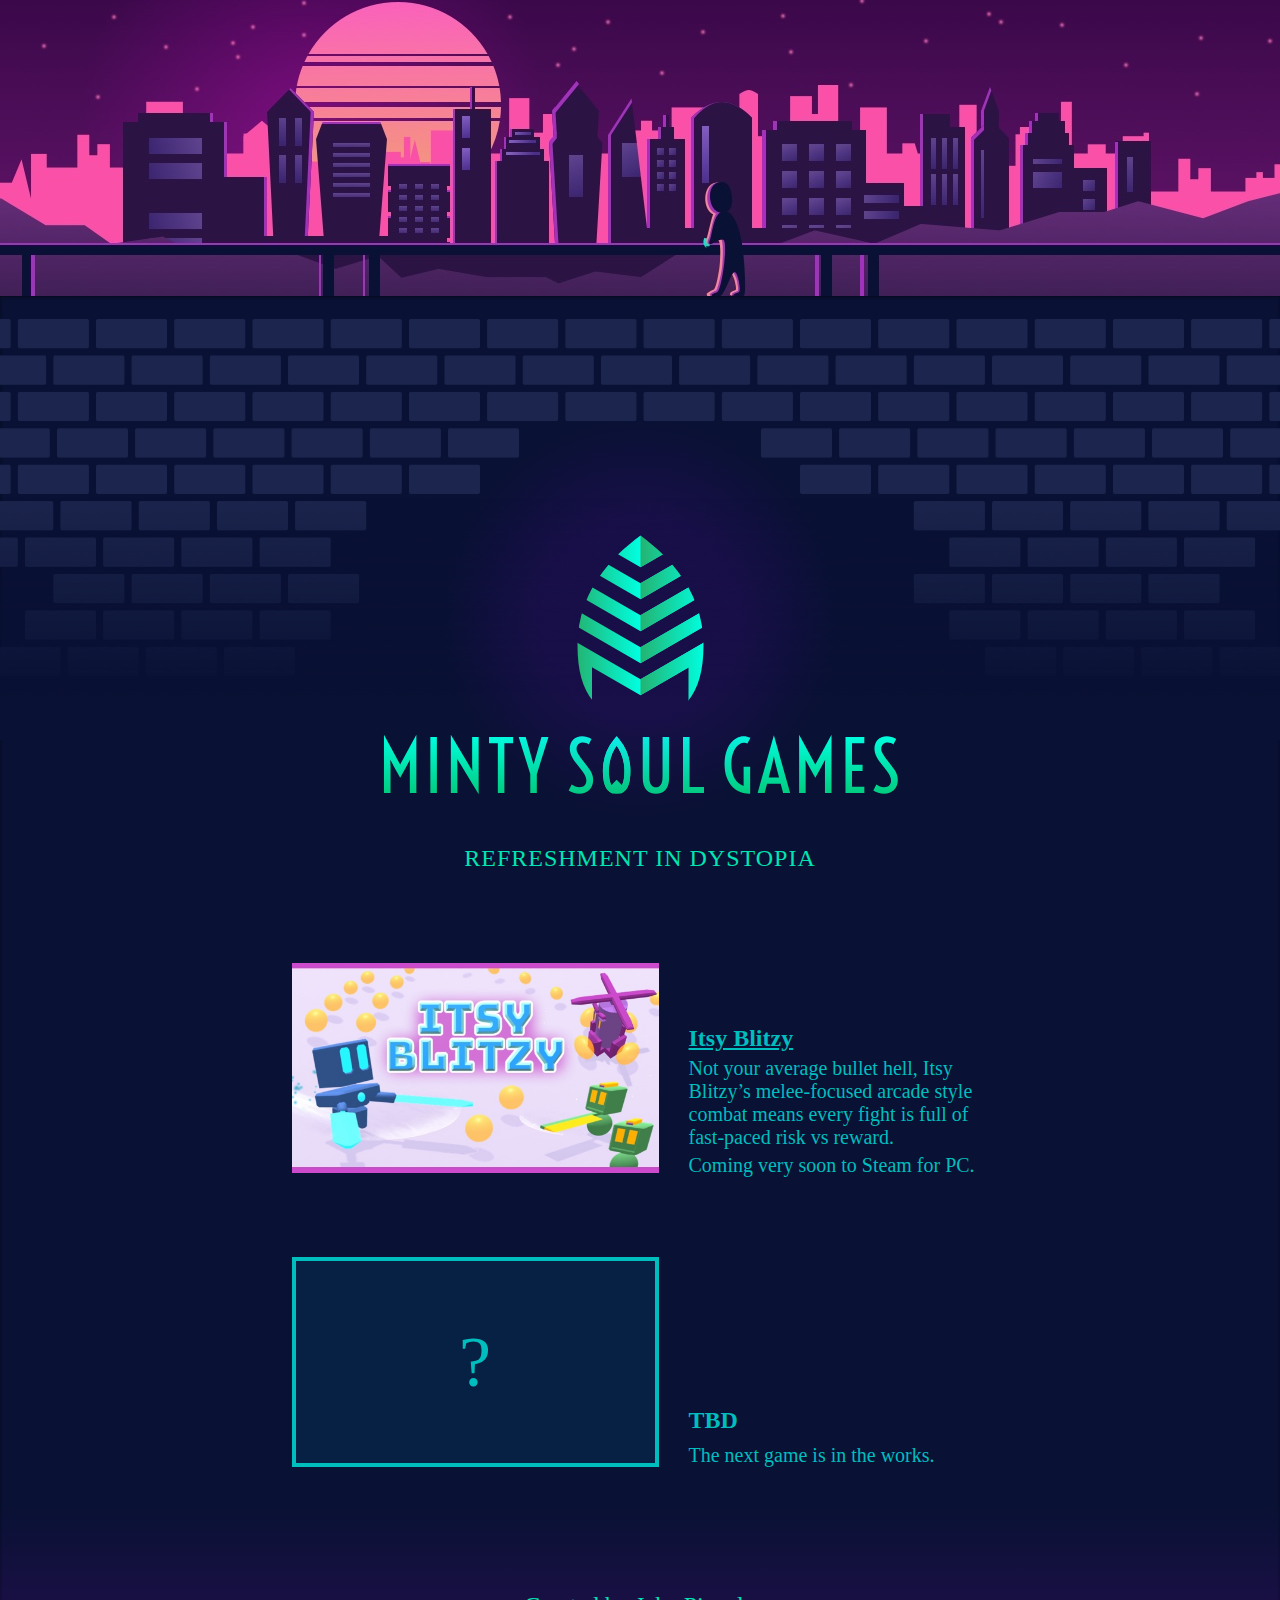
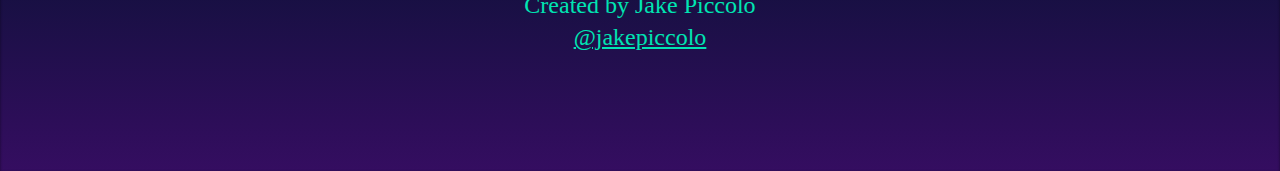
<file: index.html>
<!DOCTYPE html>
<html lang="en" dir="ltr">
  <head>
    <meta charset="utf-8">
    <title>Minty Soul Games</title>
    <link rel="shortcut icon" type="image/png" href="./assets/logo/favicon.png"/>
    <meta name="viewport" content="width=device-width,initial-scale=1.0">
    <link href="https://fonts.googleapis.com/css?family=Roboto+Condensed" rel="stylesheet">
    <link rel="stylesheet" type="text/css" href="style.css"/>
  </head>
  <body>
    <div class="landscape-container">
      <div class="landscape"></div>
    </div>
    <div class="site-body">
      <div class="bricking">
        <div class="logo-container">
          <div class="logo-shine">
            <img class="logo" src="./assets/logo/logo.svg" alt="">
          </div>
          <img class="wordmark" src="./assets/logo/wordmark.svg" alt="">
          <p class>REFRESHMENT IN DYSTOPIA</p>
        </div>
      </div>
      <div class="contents">

        <div class="">
          <div class="content-item">
            <a href="https://itsyblitzy.com/" target="_blank" alt="">
              <img src="./assets/images/ItsyBlitzy_capsule_main.jpg">
            </a>
            <div class="content-item-text">
              <a class="content-item-title" href="https://itsyblitzy.com/" target="_blank">Itsy Blitzy</a>
              <p>Not your average bullet hell, Itsy Blitzy’s melee-focused arcade
                style combat means every fight is full of fast-paced risk vs reward.</p>
              <p>Coming very soon to Steam for PC.</p>
            </div>
          </div>
        </div>

        <div class="content-item">
          <div class="question-mark"> ? </div>
          <div class="content-item-text">
            <p class="content-item-title">TBD</p>
            <p>The next game is in the works.</p>
          </div>
        </div>

      </div>
      <div class="footer">
        <p>Created by Jake Piccolo</p>
        <a href="https://twitter.com/jakepiccolo" target="_blank">@jakepiccolo</a>
      </div>
    </div>
  </body>
</html>
</file>
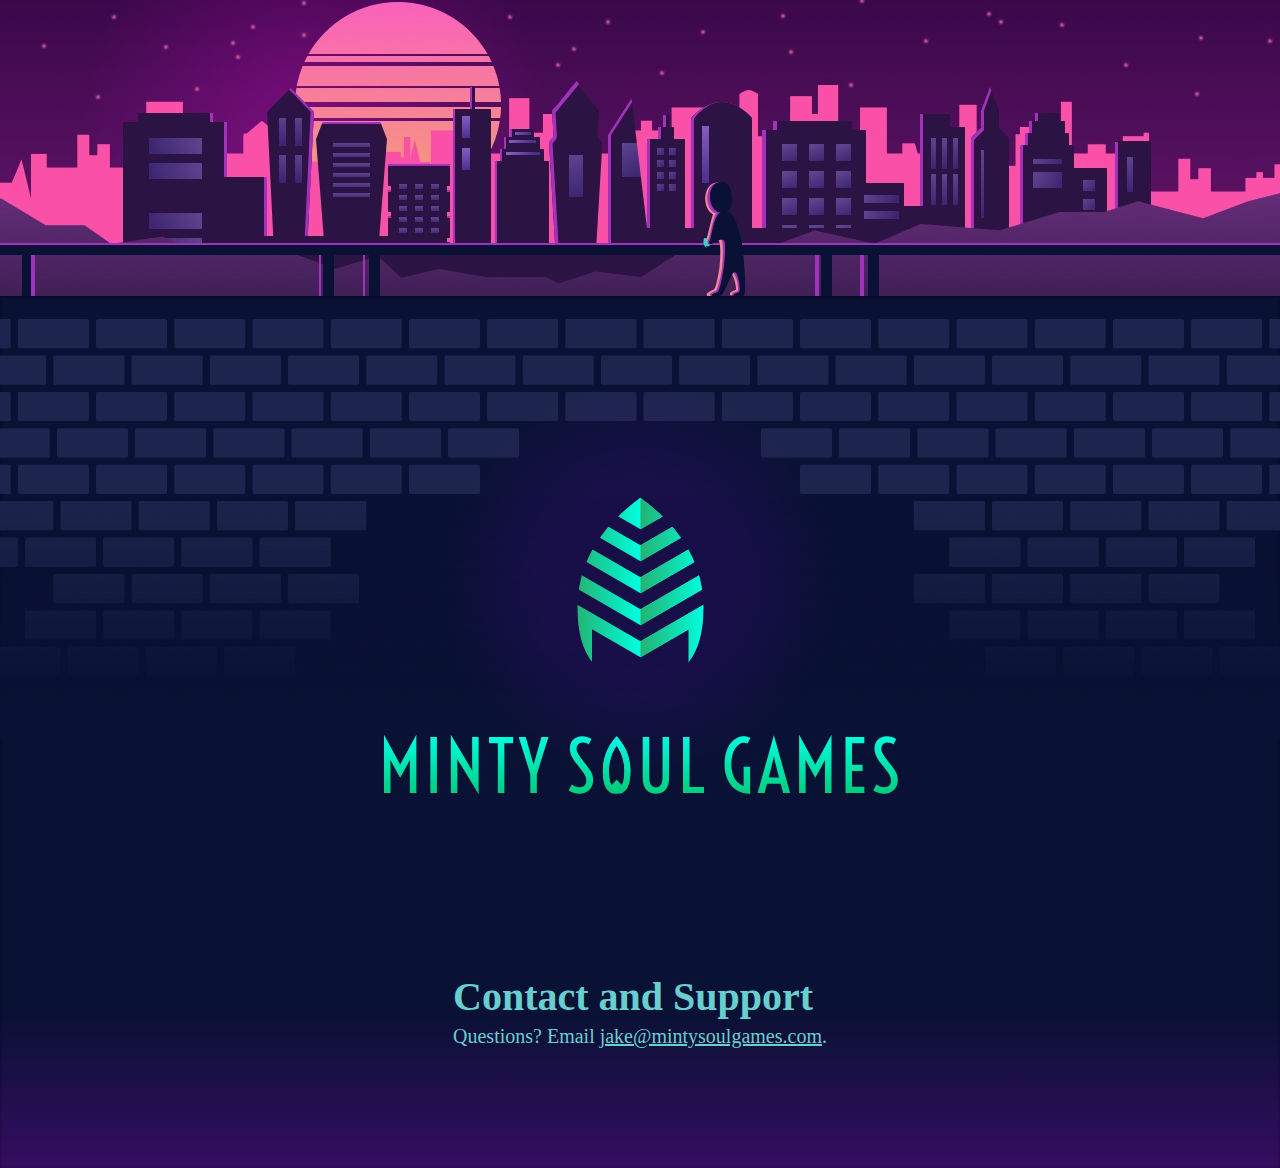
<file: contact.html>
<!DOCTYPE html>
<html lang="en" dir="ltr">
  <head>
    <meta charset="utf-8">
    <title>Minty Soul Games</title>
    <link rel="shortcut icon" type="image/png" href="./assets/logo/favicon.png"/>
    <meta name="viewport" content="width=device-width,initial-scale=1.0">
    <link href="https://fonts.googleapis.com/css?family=Roboto+Condensed" rel="stylesheet">
    <link rel="stylesheet" type="text/css" href="style.css"/>
  </head>
  <body>
    <div class="landscape-container">
      <div class="landscape"></div>
    </div>
    <div class="site-body">
      <div class="bricking">
        <div class="logo-container">
          <div class="logo-shine">
            <img class="logo" src="./assets/logo/logo.svg" alt="">
          </div>
          <img class="wordmark" src="./assets/logo/wordmark.svg" alt="">
        </div>
      </div>
      <div class="contents">
        <div class="content-item">
          <div class="content-item-long-text">
            <h1>Contact and Support</h1>
            <p>Questions? Email <a href="mailto:jake@mintysoulgames.com">jake@mintysoulgames.com</a>.</p>
          </div>
        </div>
        
    </div>
  </body>
</html>
</file>
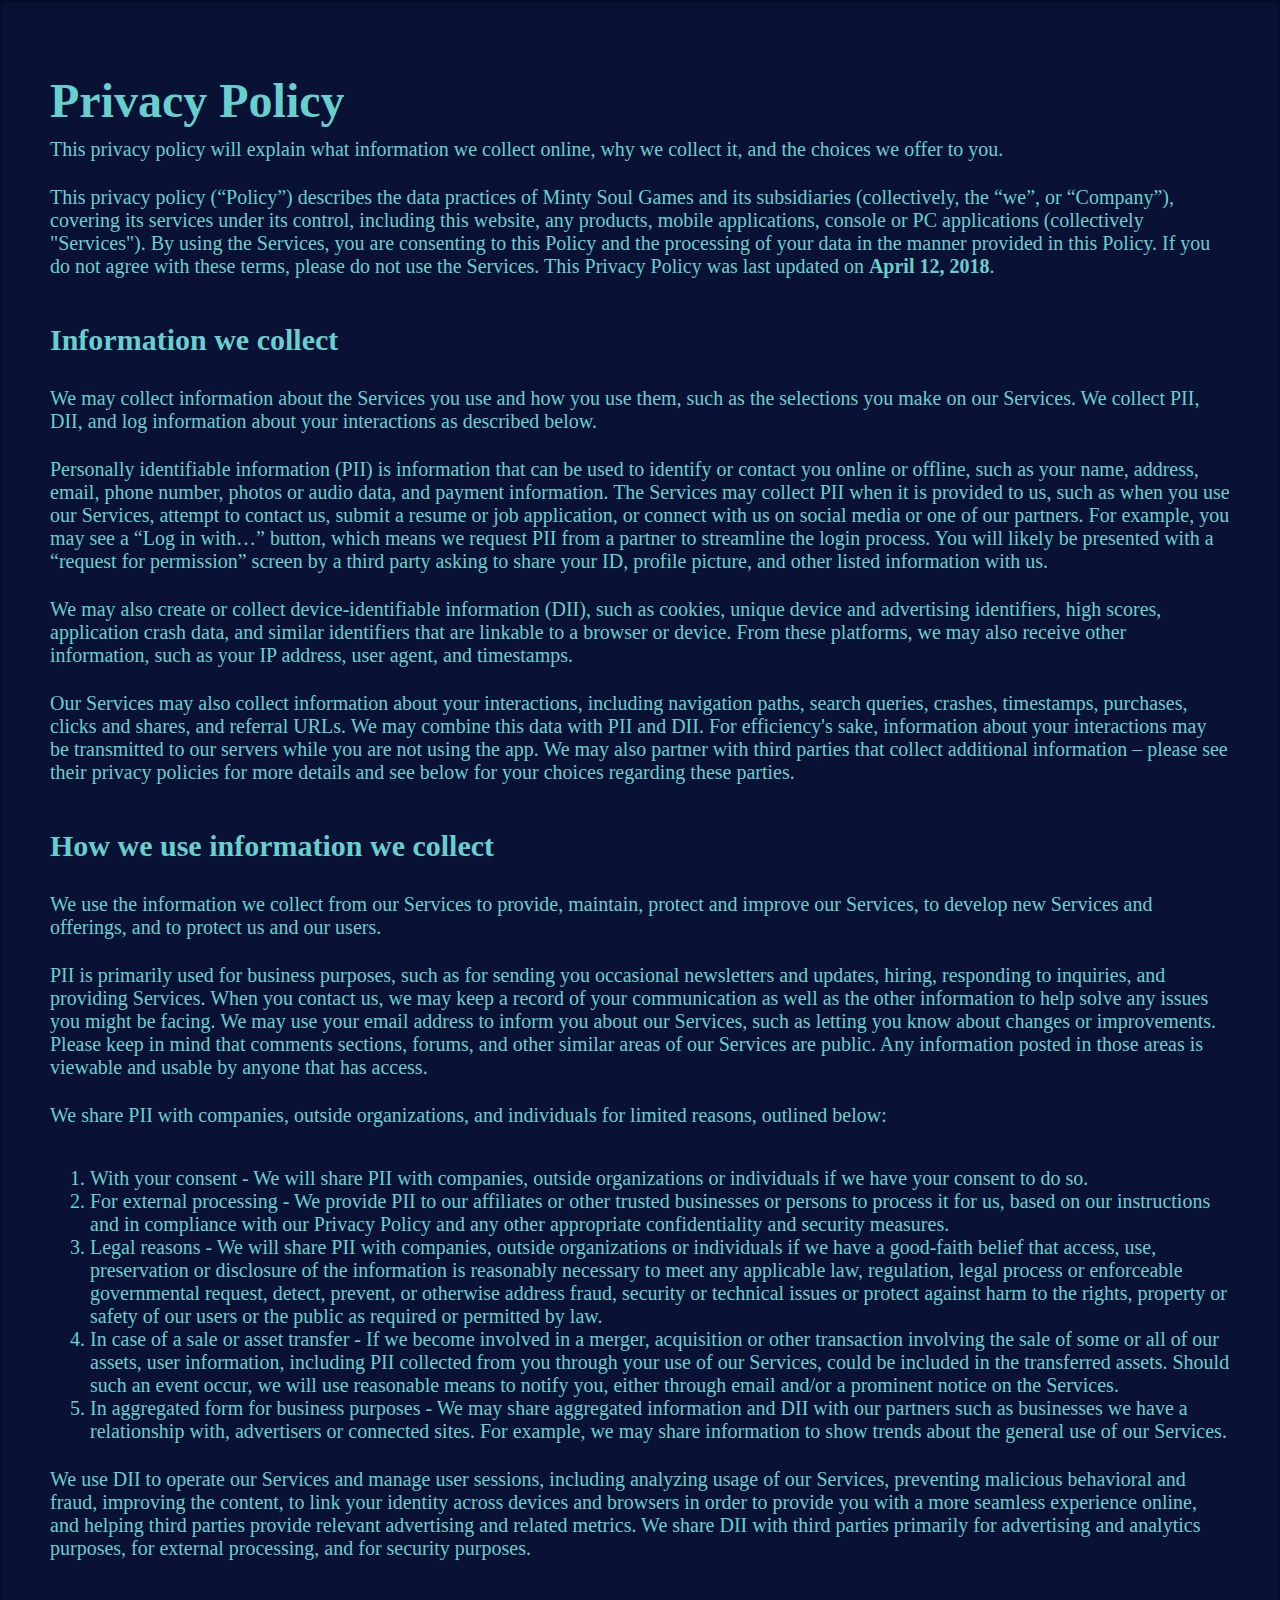
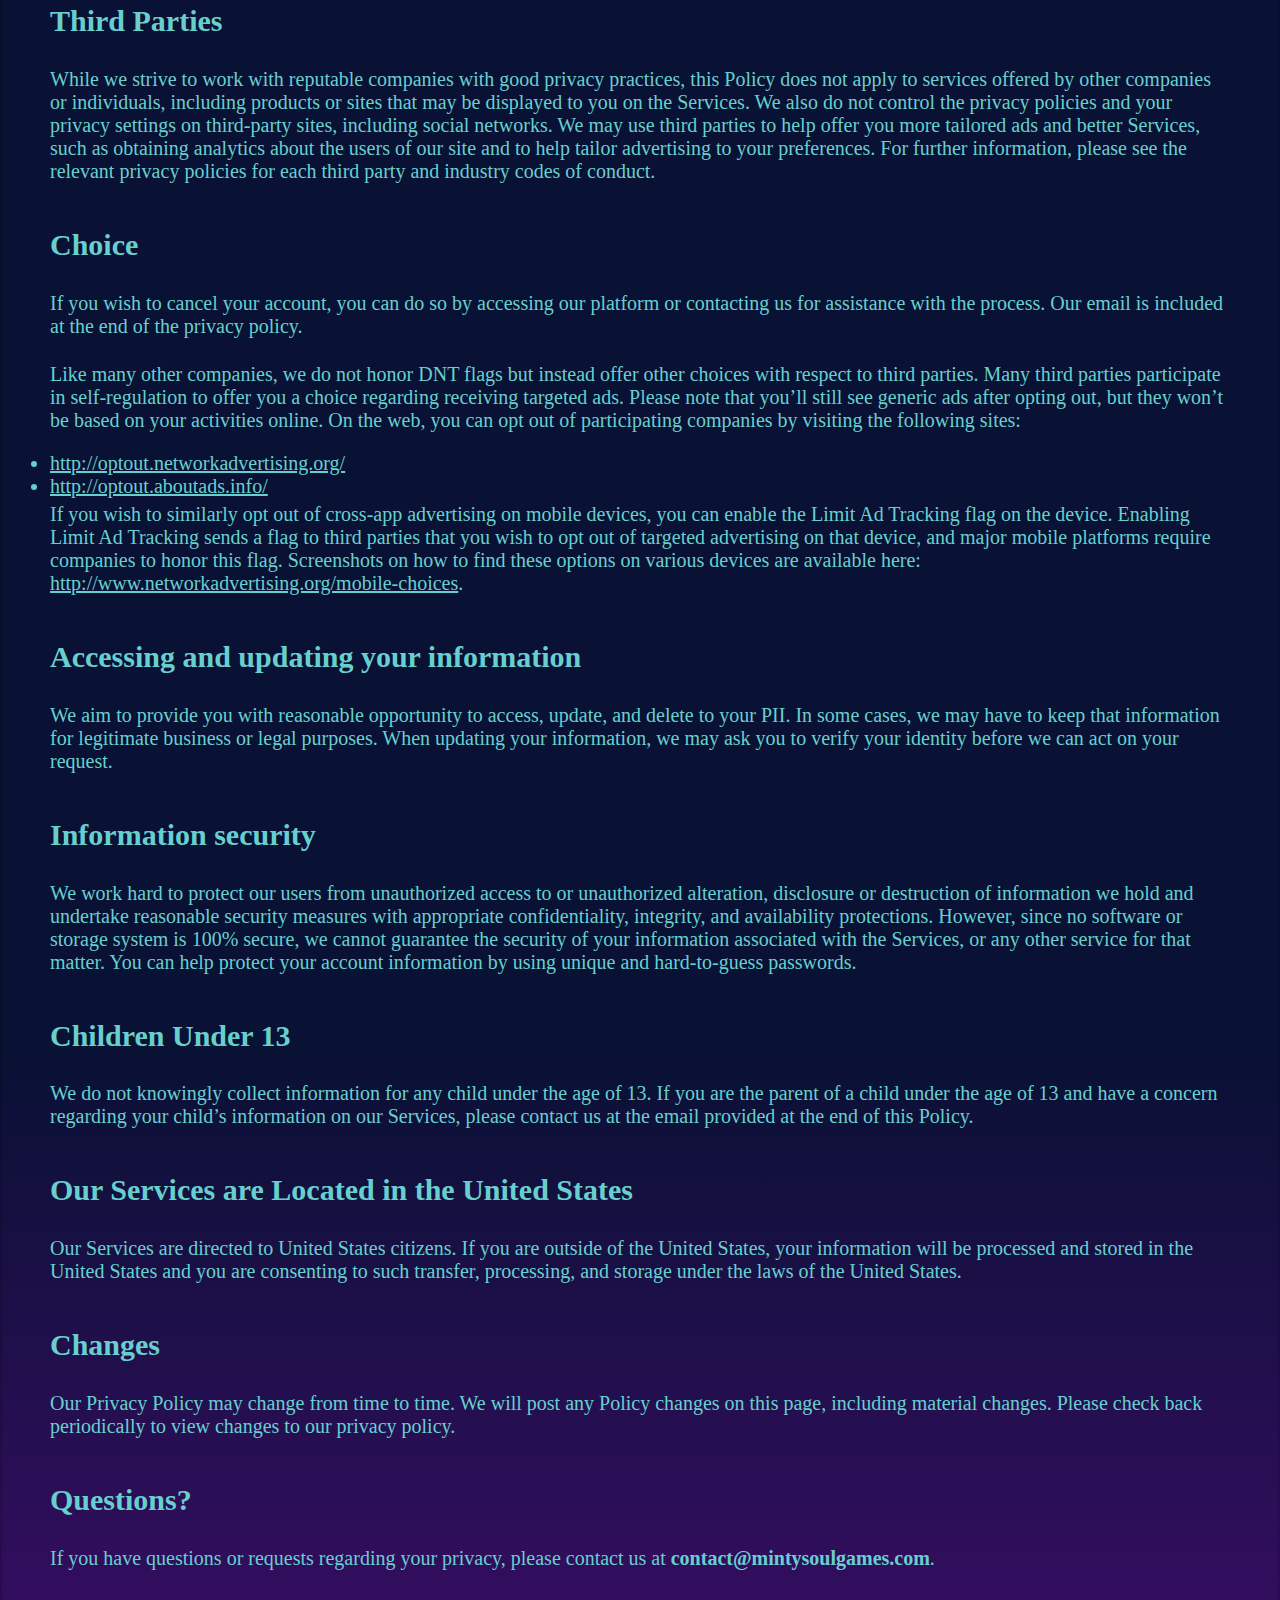
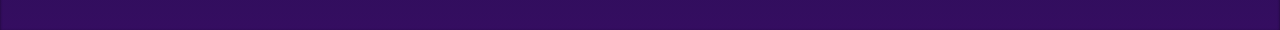
<file: privacy.html>
<!DOCTYPE html>
<html lang="en" dir="ltr">
  <head>
    <meta charset="utf-8">
    <title>Minty Soul Games</title>
    <link rel="shortcut icon" type="image/png" href="./assets/logo/favicon.png"/>
    <meta name="viewport" content="width=device-width,initial-scale=1.0">
    <link href="https://fonts.googleapis.com/css?family=Roboto+Condensed" rel="stylesheet">
    <link rel="stylesheet" type="text/css" href="style.css"/>
  </head>
  <body>
    <!-- <div class="landscape-container">
      <div class="landscape"></div>
    </div> -->
    <div class="site-body">
      <div class="content-item">
        <div class="content-item-long-text">
          <div class="content-item-title">
            <h1>Privacy Policy</h1>
          </div>
          <p>
            This privacy policy will explain what information we collect online, why we collect it, and the choices we offer to you.
          </p>
          <p>
            This privacy policy (“Policy”) describes the data practices of Minty Soul Games and its subsidiaries (collectively, the “we”, or “Company”), covering its services under its control, including this website, any products, mobile applications, console or PC applications (collectively "Services"). By using the Services, you are consenting to this Policy and the processing of your data in the manner provided in this Policy. If you do not agree with these terms, please do not use the Services. This Privacy Policy was last updated on 
            <strong>April 12, 2018</strong>.
          </p>
          <h2>Information we collect</h2>
          <p>
            We may collect information about the Services you use and how you use them, such as the selections you make on our Services. We collect PII, DII, and log information about your interactions as described below.
          </p>
          <p>
            Personally identifiable information (PII) is information that can be used to identify or contact you online or offline, such as your name, address, email, phone number, photos or audio data, and payment information. The Services may collect PII when it is provided to us, such as when you use our Services, attempt to contact us, submit a resume or job application, or connect with us on social media or one of our partners. For example, you may see a “Log in with…” button, which means we request PII from a partner to streamline the login process. You will likely be presented with a “request for permission” screen by a third party asking to share your ID, profile picture, and other listed information with us.
          </p>
          <p>
            We may also create or collect device-identifiable information (DII), such as cookies, unique device and advertising identifiers, high scores, application crash data, and similar identifiers that are linkable to a browser or device. From these platforms, we may also receive other information, such as your IP address, user agent, and timestamps.
          </p>
          <p>
            Our Services may also collect information about your interactions, including navigation paths, search queries, crashes, timestamps, purchases, clicks and shares, and referral URLs. We may combine this data with PII and DII. For efficiency's sake, information about your interactions may be transmitted to our servers while you are not using the app. We may also partner with third parties that collect additional information – please see their privacy policies for more details and see below for your choices regarding these parties.
          </p>
          <h2>How we use information we collect</h2>
          <p>
            We use the information we collect from our Services to provide, maintain, protect and improve our Services, to develop new Services and offerings, and to protect us and our users.
          </p>
          <p>
            PII is primarily used for business purposes, such as for sending you occasional newsletters and updates, hiring, responding to inquiries, and providing Services. When you contact us, we may keep a record of your communication as well as the other information to help solve any issues you might be facing. We may use your email address to inform you about our Services, such as letting you know about changes or improvements. Please keep in mind that comments sections, forums, and other similar areas of our Services are public.  Any information posted in those areas is viewable and usable by anyone that has access.
          </p>
          <p>
            We share PII with companies, outside organizations, and individuals for limited reasons, outlined below:
          </p>
          <ol>
            <li>With your consent - We will share PII with companies, outside organizations or individuals if we have your consent to do so.</li>
            <li>For external processing - We provide PII to our affiliates or other trusted businesses or persons to process it for us, based on our instructions and in compliance with our Privacy Policy and any other appropriate confidentiality and security measures.</li>
            <li>Legal reasons - We will share PII with companies, outside organizations or individuals if we have a good-faith belief that access, use, preservation or disclosure of the information is reasonably necessary to meet any applicable law, regulation, legal process or enforceable governmental request, detect, prevent, or otherwise address fraud, security or technical issues or protect against harm to the rights, property or safety of our users or the public as required or permitted by law.</li>
            <li>In case of a sale or asset transfer - If we become involved in a merger, acquisition or other transaction involving the sale of some or all of our assets, user information, including PII collected from you through your use of our Services, could be included in the transferred assets. Should such an event occur, we will use reasonable means to notify you, either through email and/or a prominent notice on the Services.</li>
            <li>In aggregated form for business purposes - We may share aggregated information and DII with our partners such as businesses we have a relationship with, advertisers or connected sites. For example, we may share information to show trends about the general use of our Services.</li>
          </ol>
          <p>
            We use DII to operate our Services and manage user sessions, including analyzing usage of our Services, preventing malicious behavioral and fraud, improving the content, to link your identity across devices and browsers in order to provide you with a more seamless experience online, and helping third parties provide relevant advertising and related metrics. We share DII with third parties primarily for advertising and analytics purposes, for external processing, and for security purposes.
          </p>
          <h2>Third Parties</h2>
          <p>
            While we strive to work with reputable companies with good privacy practices, this Policy does not apply to services offered by other companies or individuals, including products or sites that may be displayed to you on the Services. We also do not control the privacy policies and your privacy settings on third-party sites, including social networks. We may use third parties to help offer you more tailored ads and better Services, such as obtaining analytics about the users of our site and to help tailor advertising to your preferences. For further information, please see the relevant privacy policies for each third party and industry codes of conduct.
          </p>
          <h2>Choice</h2>
          <p>
            If you wish to cancel your account, you can do so by accessing our platform or contacting us for assistance with the process. Our email is included at the end of the privacy policy.
          </p>
          <p>
            Like many other companies, we do not honor DNT flags but instead offer other choices with respect to third parties. Many third parties participate in self-regulation to offer you a choice regarding receiving targeted ads. Please note that you’ll still see generic ads after opting out, but they won’t be based on your activities online. On the web, you can opt out of participating companies by visiting the following sites:
          </p>
          <ul>
            <li><a href="http://optout.networkadvertising.org/">http://optout.networkadvertising.org/</a></li>
            <li><a href="http://optout.aboutads.info/">http://optout.aboutads.info/</a></li>
          </ul>
          <p>
            If you wish to similarly opt out of cross-app advertising on mobile devices, you can enable the Limit Ad Tracking flag on the device. Enabling Limit Ad Tracking sends a flag to third parties that you wish to opt out of targeted advertising on that device, and major mobile platforms require companies to honor this flag. Screenshots on how to find these options on various devices are available here: <a href="http://www.networkadvertising.org/mobile-choices">http://www.networkadvertising.org/mobile-choices</a>.
          </p>
          <h2>Accessing and updating your information</h2>
          <p>
            We aim to provide you with reasonable opportunity to access, update, and delete to your PII. In some cases, we may have to keep that information for legitimate business or legal purposes. When updating your information, we may ask you to verify your identity before we can act on your request.
          </p>
          <h2>Information security</h2>
          <p>
            We work hard to protect our users from unauthorized access to or unauthorized alteration, disclosure or destruction of information we hold and undertake reasonable security measures with appropriate confidentiality, integrity, and availability protections. However, since no software or storage system is 100% secure, we cannot guarantee the security of your information associated with the Services, or any other service for that matter. You can help protect your account information by using unique and hard-to-guess passwords.
          </p>
          <h2>Children Under 13</h2>
          <p>
            We do not knowingly collect information for any child under the age of 13.  If you are the parent of a child under the age of 13 and have a concern regarding your child’s information on our Services, please contact us at the email provided at the end of this Policy.
          </p>
          <h2>Our Services are Located in the United States</h2>
          <p>
            Our Services are directed to United States citizens.  If you are outside of the United States, your information will be processed and stored in the United States and you are consenting to such transfer, processing, and storage under the laws of the United States.
          </p>
          <h2>Changes</h2>
          <p>
            Our Privacy Policy may change from time to time. We will post any Policy changes on this page, including material changes. Please check back periodically to view changes to our privacy policy.
          </p>
          <h2>Questions?</h2>
          <p>If you have questions or requests regarding your privacy, please contact us at <strong>contact@mintysoulgames.com</strong>.</p>
        </div>
        
          


    </div>
  </body>
</html>
</file>
<file: style.css>
@import url(./clearfix.css);

body {
  background-color: #38075C;
}

.landscape-container {
  background-color: #091134;
}

.landscape {
  background-repeat: no-repeat;
  background-position: center;
  height: 344px;
  margin: auto;
}

.bricking {
  background-image: url(./assets/images/bricking_1024.png);
  background-size: 100%;
  background-repeat: no-repeat;
  width: 100%;
  height: 474px;
  display: flex;
  align-items: center;
  margin-bottom: 30px;
}

.site-body {
  padding-top: 23px;
  background-color: #091134;
  display: flex;
  align-items: center;
  flex-direction: column;

  background: #091134;
  background-image: linear-gradient(-180deg, rgba(11,0,54,0.00) 82%, rgba(127,7,173,0.37) 100%);
  box-shadow: inset 0 1px 3px 0 rgba(0,0,0,0.50);
}

.logo-container {
  margin: auto;
  display: flex;
  flex-direction: column;
  justify-content: center;
  align-items: center;
  padding-top: 115px;
  font-family: AvenirNextCondensed-Regular;
  font-size: 24px;
  color: #00E5B2;
  letter-spacing: 1px;
}

.logo-shine {
  margin-top: -70px;
  background-image: radial-gradient(50% 50%, rgba(161,0,255,0.10) 49%, rgba(36,179,114,0.00) 100%);
  z-index: 1;
  height: 400px;
  width: 400px;
  display: flex;
  justify-content: center;
  align-items: center;
  position: absolute;
}

.logo-container p {
  margin-top: 50px;
}

.wordmark {
  margin-top: 300px;
}

.contents {
  display: flex;
  flex-direction: column;
  margin-top: 100px;
  margin-bottom: 60px;
}

.content-item {
  display: flex;
  flex-direction: row;
  align-items: end;
  margin-top: 40px;
  margin-bottom: 40px;
}

.content-item img {
  width: 367px;
}

.content-item-text {
  padding-left: 30px;
  padding-top: 10px;
  font-family: AvenirNextCondensed-Regular;
  /* font-family: 'Roboto Condensed', sans-serif; */
  font-size: 20px;
  color: #00BDBE;
  width: 300px;
}

.content-item-long-text {
  padding-left: 50px;
  padding-right: 50px;
  padding-top: 10px;
  font-family: AvenirNextCondensed-Regular;
  font-size: 20px;
  color: #68cfcf;
  width: auto;
}



.content-item-title {
  font-size: 24px;
  font-weight: 600;
  padding-bottom: 5px;
}

.content-item p {
  padding-top: 5px;
}

.content-item-long-text p {
  padding-bottom: 20px;
}

.content-item-long-text h1 {
  size: 2em;
  font-family: AvenirNextCondensed-Regular;
  font-weight: bold;
}

.question-mark {
  width: 359px;
  height: 202px;
  border: 4px solid #00BDBE;
  color: #00BDBE;
  font-family: AvenirNextCondensed-DemiBold;
  font-size: 72px;
  color: #00BDBE;
  display: flex;
  align-items: center;
  justify-content: center;
  background-color: #062143;
  font-stretch: condensed;
}

.footer {
  font-family: AvenirNextCondensed-Regular;
  color: #00E5B2;
  text-align: center;
  font-size: 24px;
  margin-top: 20px;
  margin-bottom: 120px;
}

.footer p {
  margin: 5px;
}


@media (max-width: 320px) {
  body {
    background-color: #091134;
  }

  .landscape {
    background-image: url(./assets/images/landscape_320.jpg);
    height: 320px;
  }

  .bricking {
    background-image: url(./assets/images/bricking_320.png);
  }
}

@media (min-width: 321px) {
  .landscape {
    background-image: url(./assets/images/landscape_768.jpg);
    height: 320px;
  }

  .bricking {
    background-image: url(./assets/images/bricking_768.png);
  }
}

@media (max-width: 400px) {
  .logo-shine {
    height: 320px;
    width: 320px;
  }
}

@media (max-width: 768px) {
  .landscape {
    /* background-position: left; */
  }

  .logo {
    width: 100px;
  }

  .content-item {
    flex-direction: column;
    align-items: center;
  }

  .content-item-text {
    padding-top: 25px;
  }

  .content-item img {
    width: 293px;
    height: 168px;
  }

  .question-mark {
    width: 285px;
    height: 160px;
  }

  .wordmark {
    width: 275px;
    margin-top: 200px;
  }

  .logo-container p {
    margin-top: 30px;
    font-size: 20px
  }

  .contents {
    margin-top: 0px;
  }

  .content-item-text {
    font-size: 16px;
  }

  .content-item p {
    width: 290px;
  }
}

@media (min-width: 769px) {
  .landscape {
    background-image: url(./assets/images/landscape_1024.jpg);
    height: 296px;
  }

  .bricking {
    background-image: url(./assets/images/bricking_1024.png);
  }
}

@media (min-width: 1025px) {
  .landscape {
    background-image: url(./assets/images/landscape_1440.jpg);
  }

  .bricking {
    background-image: url(./assets/images/bricking_1440.png);
  }
}

@media (min-width: 1441px) {
  .landscape {
    background-image: url(./assets/images/landscape_2048.jpg);
  }

  .bricking {
    background-image: url(./assets/images/bricking_2048.png);
  }
}
</file>
